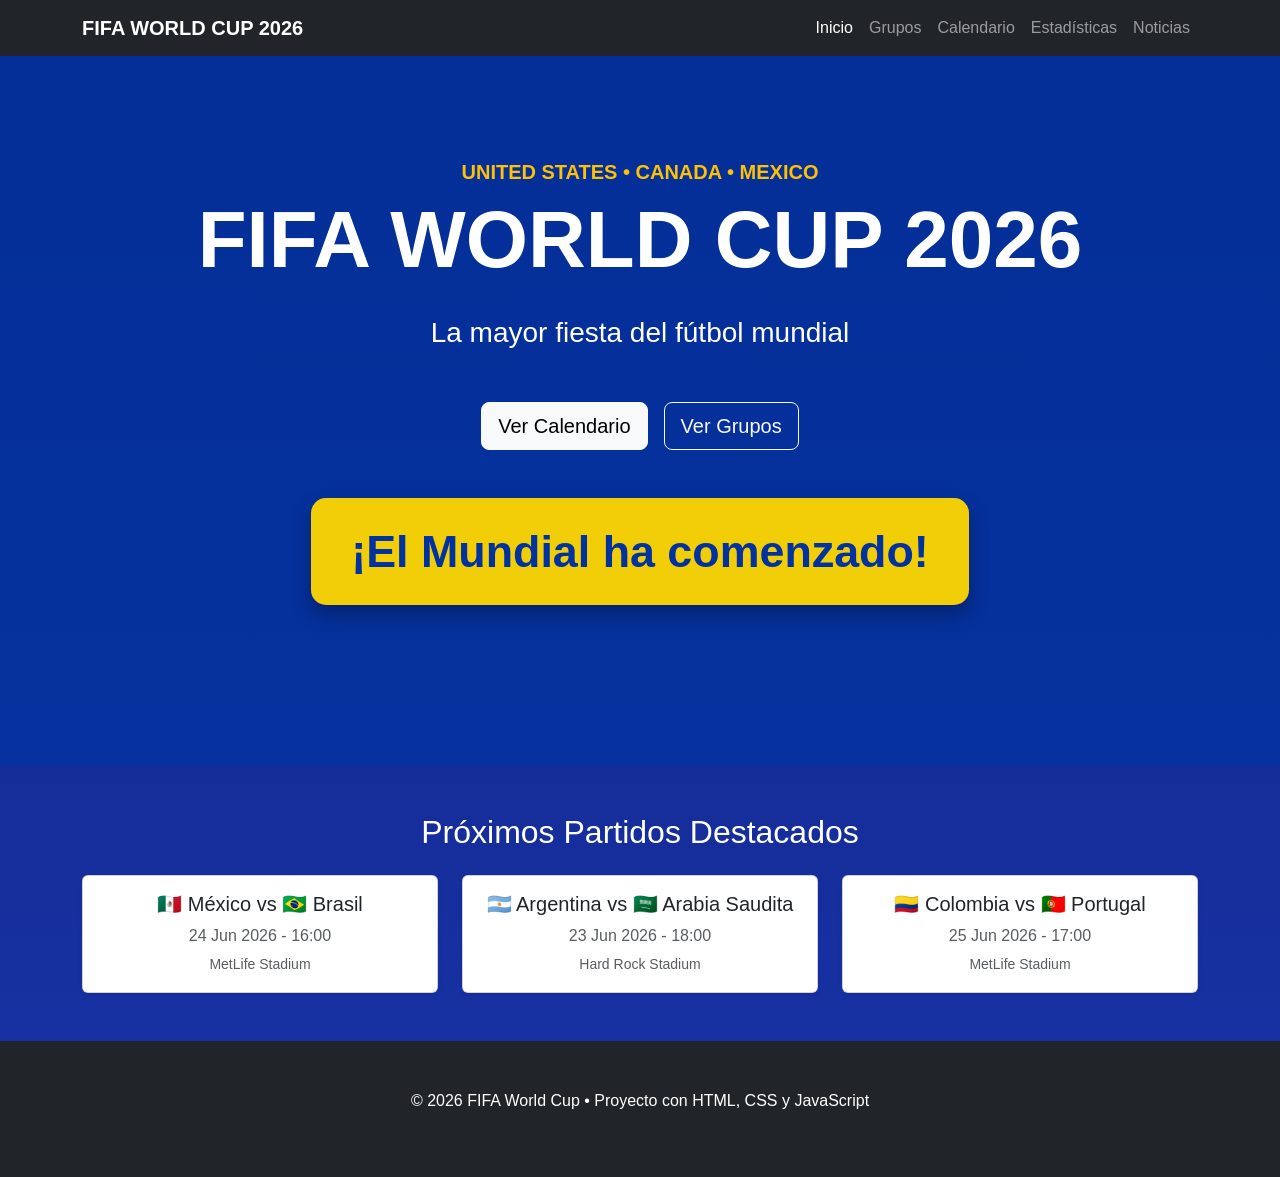
<file: index.html>
<!DOCTYPE html>
<html lang="es">
<head>
    <meta charset="UTF-8">
    <meta name="viewport" content="width=device-width, initial-scale=1.0">
    <title>FIFA World Cup 2026</title>
    <link rel="stylesheet" href="/css/bootstrap.min.css">
    <link rel="stylesheet" href="/css/p.css">
    <link href="https://cdn.jsdelivr.net/npm/bootstrap-icons@1.11.3/font/bootstrap-icons.css" rel="stylesheet">
    <style>
        .hero {
            background: linear-gradient(rgba(0, 51, 160, 0.75), rgba(0, 51, 160, 0.75)), 
                        url('https://via.placeholder.com/1920x800?text=FIFA+World+Cup+2026') center/cover no-repeat;
            height: 85vh;
            display: flex;
            align-items: center;
            color: white;
        }
        .countdown {
            font-size: 2.8rem;
            font-weight: bold;
            background: rgba(255, 215, 0, 0.95);
            color: #0033A0;
            padding: 20px 40px;
            border-radius: 15px;
            display: inline-block;
            box-shadow: 0 10px 20px rgba(0,0,0,0.3);
        }
    </style>
</head>
<body>
    <!-- Navbar -->
    <nav class="navbar navbar-expand-lg navbar-dark bg-dark fixed-top">
        <div class="container">
            <a class="navbar-brand fw-bold" href="index.html">FIFA WORLD CUP 2026</a>
            <button class="navbar-toggler" type="button" data-bs-toggle="collapse" data-bs-target="#menu">
                <span class="navbar-toggler-icon"></span>
            </button>
            <div class="collapse navbar-collapse" id="menu">
                <ul class="navbar-nav ms-auto">
                    <li class="nav-item"><a class="nav-link active" href="index.html">Inicio</a></li>
                    <li class="nav-item"><a class="nav-link" href="grupos.html">Grupos</a></li>
                    <li class="nav-item"><a class="nav-link" href="calendario.html">Calendario</a></li>
                    <li class="nav-item"><a class="nav-link" href="esta.html">Estadísticas</a></li>
                    <li class="nav-item"><a class="nav-link" href="noti.html">Noticias</a></li>
                </ul>
            </div>
        </div>
    </nav>

    <!-- Hero -->
    <section class="hero text-center">
        <div class="container">
            <h5 class="text-warning fw-bold mb-2">UNITED STATES • CANADA • MEXICO</h5>
            <h1 class="display-1 fw-bold mb-4">FIFA WORLD CUP 2026</h1>
            <p class="lead fs-3 mb-5">La mayor fiesta del fútbol mundial</p>
            
            <div class="d-flex justify-content-center gap-3 mb-5">
                <a href="calendario.html" class="btn btn-light btn-lg">Ver Calendario</a>
                <a href="grupos.html" class="btn btn-outline-light btn-lg">Ver Grupos</a>
            </div>

            <div id="countdown" class="countdown"></div>
        </div>
    </section>

    <div class="container my-5">
        <h2 class="text-center mb-4">Próximos Partidos Destacados</h2>
        <div id="proximos-partidos" class="row g-4"></div>
    </div>

    <footer class="bg-dark text-white py-5 mt-5">
        <div class="container text-center">
            <p>&copy; 2026 FIFA World Cup • Proyecto con HTML, CSS y JavaScript</p>
        </div>
    </footer>

    <script src="js/bootstrap.bundle.min.js"></script>
    <script src="/js/datos.js"></script>
    <script src="/js/main.js"></script>
    <script src="/js/grupos.js"></script>
</body>
</html>
</file>
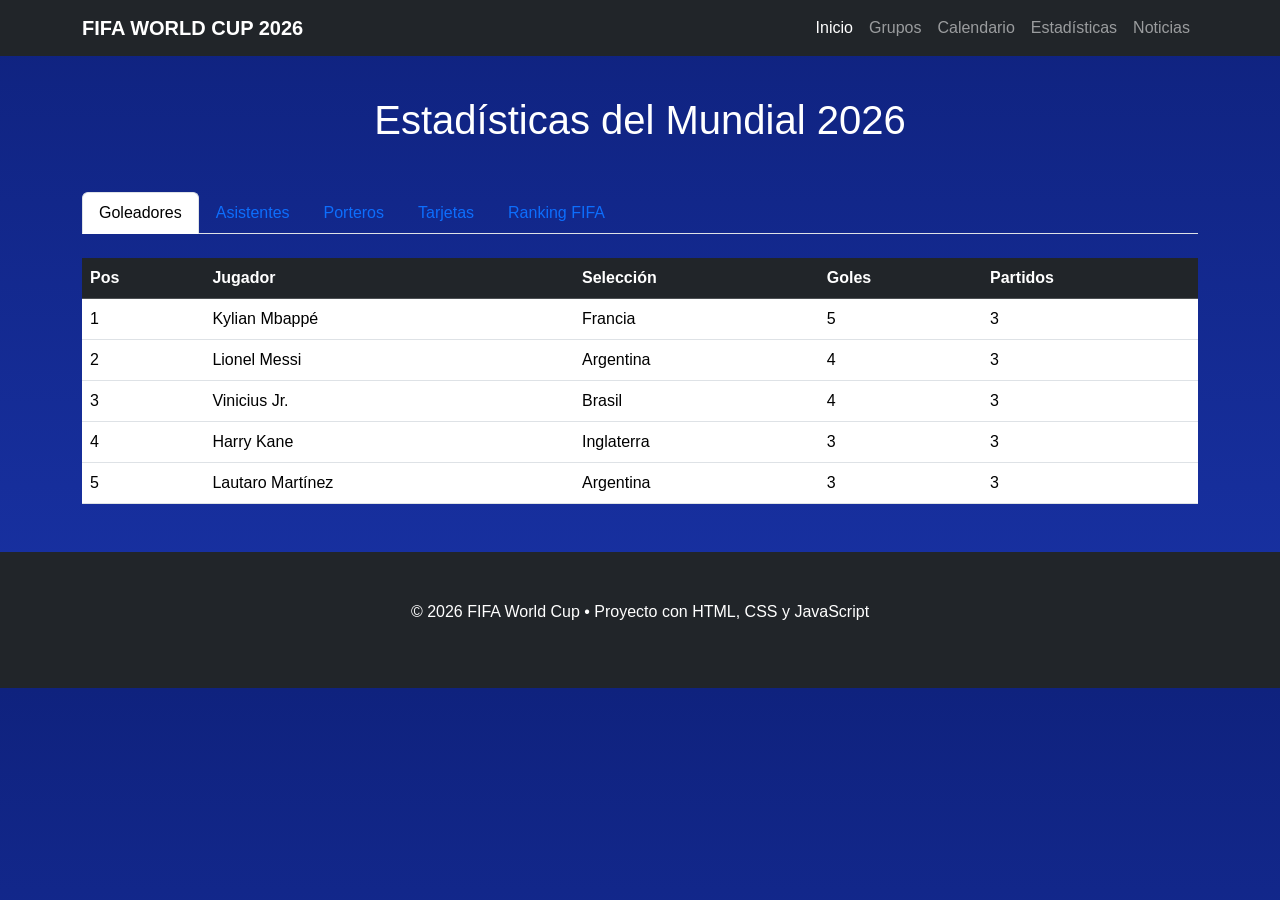
<file: esta.html>
<!DOCTYPE html>
<html lang="es">
<head>
    <meta charset="UTF-8">
    <meta name="viewport" content="width=device-width, initial-scale=1.0">
    <title>Estadísticas - FIFA World Cup 2026</title>
    <link rel="stylesheet" href="/css/bootstrap.min.css">
    <link rel="stylesheet" href="/css/p.css">
    <link href="https://cdn.jsdelivr.net/npm/bootstrap-icons@1.11.3/font/bootstrap-icons.css" rel="stylesheet">
</head>
<body>
    <nav class="navbar navbar-expand-lg navbar-dark bg-dark fixed-top">
        <div class="container">
            <a class="navbar-brand fw-bold" href="index.html">FIFA WORLD CUP 2026</a>
            <button class="navbar-toggler" type="button" data-bs-toggle="collapse" data-bs-target="#menu">
                <span class="navbar-toggler-icon"></span>
            </button>
            <div class="collapse navbar-collapse" id="menu">
                <ul class="navbar-nav ms-auto">
                    <li class="nav-item"><a class="nav-link active" href="index.html">Inicio</a></li>
                    <li class="nav-item"><a class="nav-link" href="grupos.html">Grupos</a></li>
                    <li class="nav-item"><a class="nav-link" href="calendario.html">Calendario</a></li>
                    <li class="nav-item"><a class="nav-link" href="esta.html">Estadísticas</a></li>
                    <li class="nav-item"><a class="nav-link" href="noti.html">Noticias</a></li>
                </ul>
            </div>
        </div>
    </nav>

    <div class="container mt-5 pt-5">
        <h1 class="text-center mb-5">Estadísticas del Mundial 2026</h1>

<ul class="nav nav-tabs mb-4" id="statsTabs">
    <li class="nav-item"><a class="nav-link active" data-bs-toggle="tab" href="#goleadores">Goleadores</a></li>
    <li class="nav-item"><a class="nav-link" data-bs-toggle="tab" href="#asistentes">Asistentes</a></li>
    <li class="nav-item"><a class="nav-link" data-bs-toggle="tab" href="#porteros">Porteros</a></li>
    <li class="nav-item"><a class="nav-link" data-bs-toggle="tab" href="#tarjetas">Tarjetas</a></li>
    <li class="nav-item"><a class="nav-link" data-bs-toggle="tab" href="#ranking">Ranking FIFA</a></li>
</ul>
        <div class="tab-content">
            <div class="tab-pane fade show active" id="goleadores">
                <table class="table table-hover" id="tabla-goleadores">
                    <thead class="table-dark"><tr><th>Pos</th><th>Jugador</th><th>Selección</th><th>Goles</th><th>Partidos</th></tr></thead>
                    <tbody></tbody>
                </table>
            </div>

            <div class="tab-pane fade" id="asistentes">
                <table class="table table-hover" id="tabla-asistentes">
                    <thead class="table-dark"><tr><th>Pos</th><th>Jugador</th><th>Selección</th><th>Asistencias</th><th>Partidos</th></tr></thead>
                    <tbody></tbody>
                </table>
            </div>
            <!-- Porteros -->
<div class="tab-pane fade" id="porteros">
    <table class="table table-hover" id="tabla-porteros">
        <thead class="table-dark">
            <tr>
                <th>Pos</th>
                <th>Portero</th>
                <th>Selección</th>
                <th>Valla Invicta</th>
                <th>Goles Recibidos</th>
            </tr>
        </thead>
        <tbody></tbody>
    </table>
</div>

<!-- Tarjetas -->
<div class="tab-pane fade" id="tarjetas">
    <table class="table table-hover" id="tabla-tarjetas">
        <thead class="table-dark">
            <tr>
                <th>Pos</th>
                <th>Jugador</th>
                <th>Selección</th>
                <th>Amarillas</th>
                <th>Rojas</th>
                <th>Partidos</th>
            </tr>
        </thead>
        <tbody></tbody>
    </table>
</div>

<!-- Ranking FIFA -->
<div class="tab-pane fade" id="ranking">
    <table class="table table-hover" id="tabla-ranking">
        <thead class="table-dark">
            <tr>
                <th>Pos</th>
                <th>Selección</th>
                <th>Puntos FIFA</th>
            </tr>
        </thead>
        <tbody></tbody>
    </table>
</div>

        
        </div>
</div>
   <footer class="bg-dark text-white py-5 mt-5">
        <div class="container text-center">
            <p>&copy; 2026 FIFA World Cup • Proyecto con HTML, CSS y JavaScript</p>
        </div>
    </footer>
<script src="/js/bootstrap.bundle.min.js"></script>
    <script src="/js/datos.js"></script>
    <script src="/js/estadisticas.js"></script>
</body>
</html>
</file>
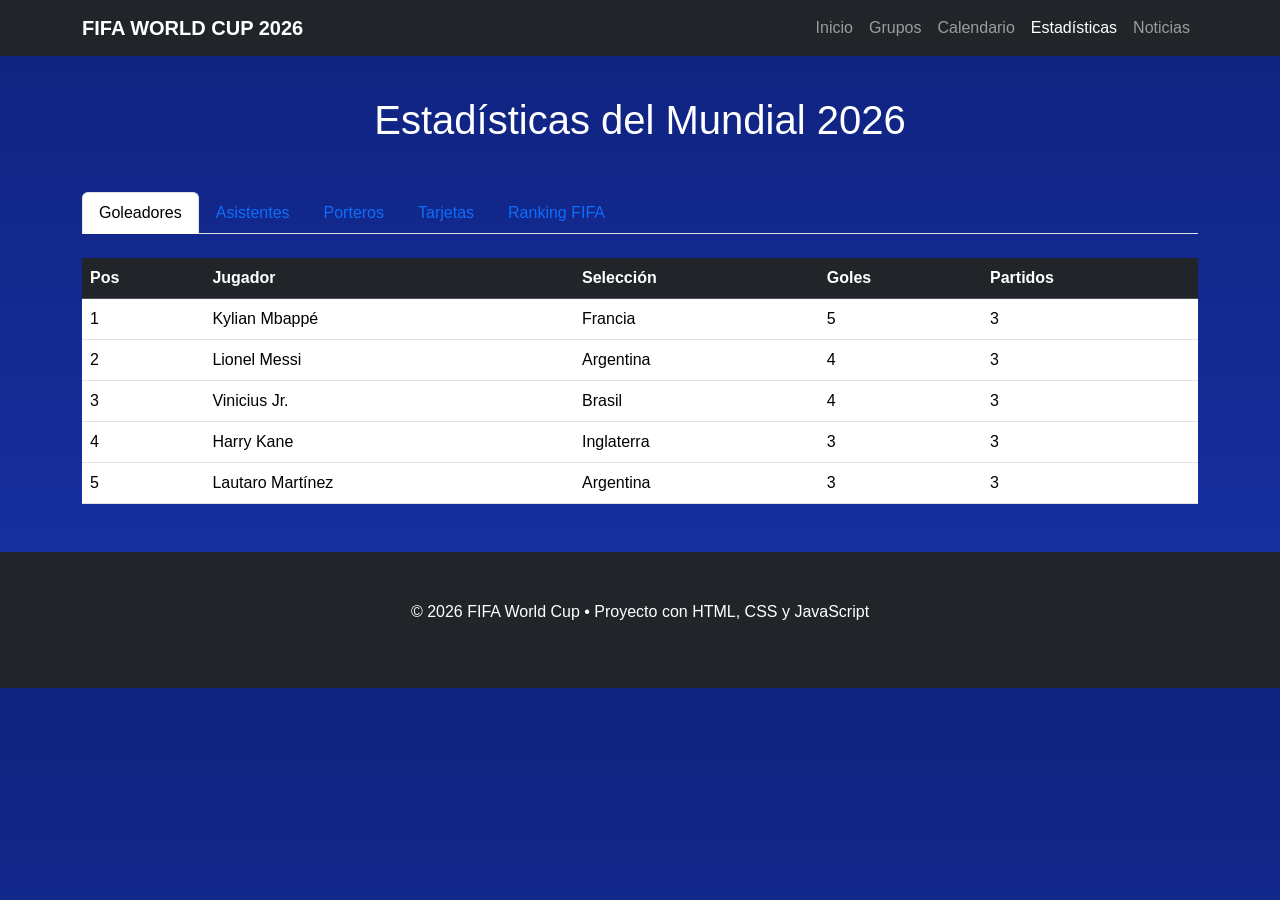
<file: op2.html/esta.html>
<!DOCTYPE html>
<html lang="es">
<head>
    <meta charset="UTF-8">
    <meta name="viewport" content="width=device-width, initial-scale=1.0">
    <title>Estadísticas - FIFA World Cup 2026</title>
    <link rel="stylesheet" href="/css/bootstrap.min.css">
    <link rel="stylesheet" href="/css/p.css">
    <link href="https://cdn.jsdelivr.net/npm/bootstrap-icons@1.11.3/font/bootstrap-icons.css" rel="stylesheet">
</head>
<body>
    <nav class="navbar navbar-expand-lg navbar-dark bg-dark fixed-top">
        <div class="container">
            <a class="navbar-brand fw-bold" href="index.html">FIFA WORLD CUP 2026</a>
            <button class="navbar-toggler" type="button" data-bs-toggle="collapse" data-bs-target="#menu">
                <span class="navbar-toggler-icon"></span>
            </button>
            <div class="collapse navbar-collapse" id="menu">
                <ul class="navbar-nav ms-auto">
                    <li class="nav-item"><a class="nav-link" href="index.html">Inicio</a></li>
                    <li class="nav-item"><a class="nav-link" href="grupos.html">Grupos</a></li>
                    <li class="nav-item"><a class="nav-link" href="calendario.html">Calendario</a></li>
                    <li class="nav-item"><a class="nav-link active" href="/op2.html/esta.html">Estadísticas</a></li>
                    <li class="nav-item"><a class="nav-link" href="/op2.html/noti.html">Noticias</a></li>
                </ul>
            </div>
        </div>
    </nav>

    <div class="container mt-5 pt-5">
        <h1 class="text-center mb-5">Estadísticas del Mundial 2026</h1>

<ul class="nav nav-tabs mb-4" id="statsTabs">
    <li class="nav-item"><a class="nav-link active" data-bs-toggle="tab" href="#goleadores">Goleadores</a></li>
    <li class="nav-item"><a class="nav-link" data-bs-toggle="tab" href="#asistentes">Asistentes</a></li>
    <li class="nav-item"><a class="nav-link" data-bs-toggle="tab" href="#porteros">Porteros</a></li>
    <li class="nav-item"><a class="nav-link" data-bs-toggle="tab" href="#tarjetas">Tarjetas</a></li>
    <li class="nav-item"><a class="nav-link" data-bs-toggle="tab" href="#ranking">Ranking FIFA</a></li>
</ul>
        <div class="tab-content">
            <div class="tab-pane fade show active" id="goleadores">
                <table class="table table-hover" id="tabla-goleadores">
                    <thead class="table-dark"><tr><th>Pos</th><th>Jugador</th><th>Selección</th><th>Goles</th><th>Partidos</th></tr></thead>
                    <tbody></tbody>
                </table>
            </div>

            <div class="tab-pane fade" id="asistentes">
                <table class="table table-hover" id="tabla-asistentes">
                    <thead class="table-dark"><tr><th>Pos</th><th>Jugador</th><th>Selección</th><th>Asistencias</th><th>Partidos</th></tr></thead>
                    <tbody></tbody>
                </table>
            </div>
            <!-- Porteros -->
<div class="tab-pane fade" id="porteros">
    <table class="table table-hover" id="tabla-porteros">
        <thead class="table-dark">
            <tr>
                <th>Pos</th>
                <th>Portero</th>
                <th>Selección</th>
                <th>Valla Invicta</th>
                <th>Goles Recibidos</th>
            </tr>
        </thead>
        <tbody></tbody>
    </table>
</div>

<!-- Tarjetas -->
<div class="tab-pane fade" id="tarjetas">
    <table class="table table-hover" id="tabla-tarjetas">
        <thead class="table-dark">
            <tr>
                <th>Pos</th>
                <th>Jugador</th>
                <th>Selección</th>
                <th>Amarillas</th>
                <th>Rojas</th>
                <th>Partidos</th>
            </tr>
        </thead>
        <tbody></tbody>
    </table>
</div>

<!-- Ranking FIFA -->
<div class="tab-pane fade" id="ranking">
    <table class="table table-hover" id="tabla-ranking">
        <thead class="table-dark">
            <tr>
                <th>Pos</th>
                <th>Selección</th>
                <th>Puntos FIFA</th>
            </tr>
        </thead>
        <tbody></tbody>
    </table>
</div>

        
        </div>
</div>
   <footer class="bg-dark text-white py-5 mt-5">
        <div class="container text-center">
            <p>&copy; 2026 FIFA World Cup • Proyecto con HTML, CSS y JavaScript</p>
        </div>
    </footer>
<script src="/js/bootstrap.bundle.min.js"></script>
    <script src="/js/datos.js"></script>
    <script src="/js/estadisticas.js"></script>
</body>
</html>
</file>
<file: css/p.css>
body{
    background: linear-gradient(#0f227e,#1933a7);
    color:white;
}
body {
      margin: 0;
      font-family: Arial, sans-serif;
    }

    /* Barra de publicidad */
    .ad-bar {
      background: #ffcc00;
      color: #000;
      text-align: center;
      padding: 12px;
      font-weight: bold;
      position: fixed;
      top: 0;
      width: 100%;
      z-index: 9999;
    }

    /* Para que el contenido no quede tapado */
    .content {
      margin-top: 60px;
      padding: 20px;
    }

    .ad-bar a {
      color: blue;
      text-decoration: underline;
      margin-left: 10px;
    }
</file>
